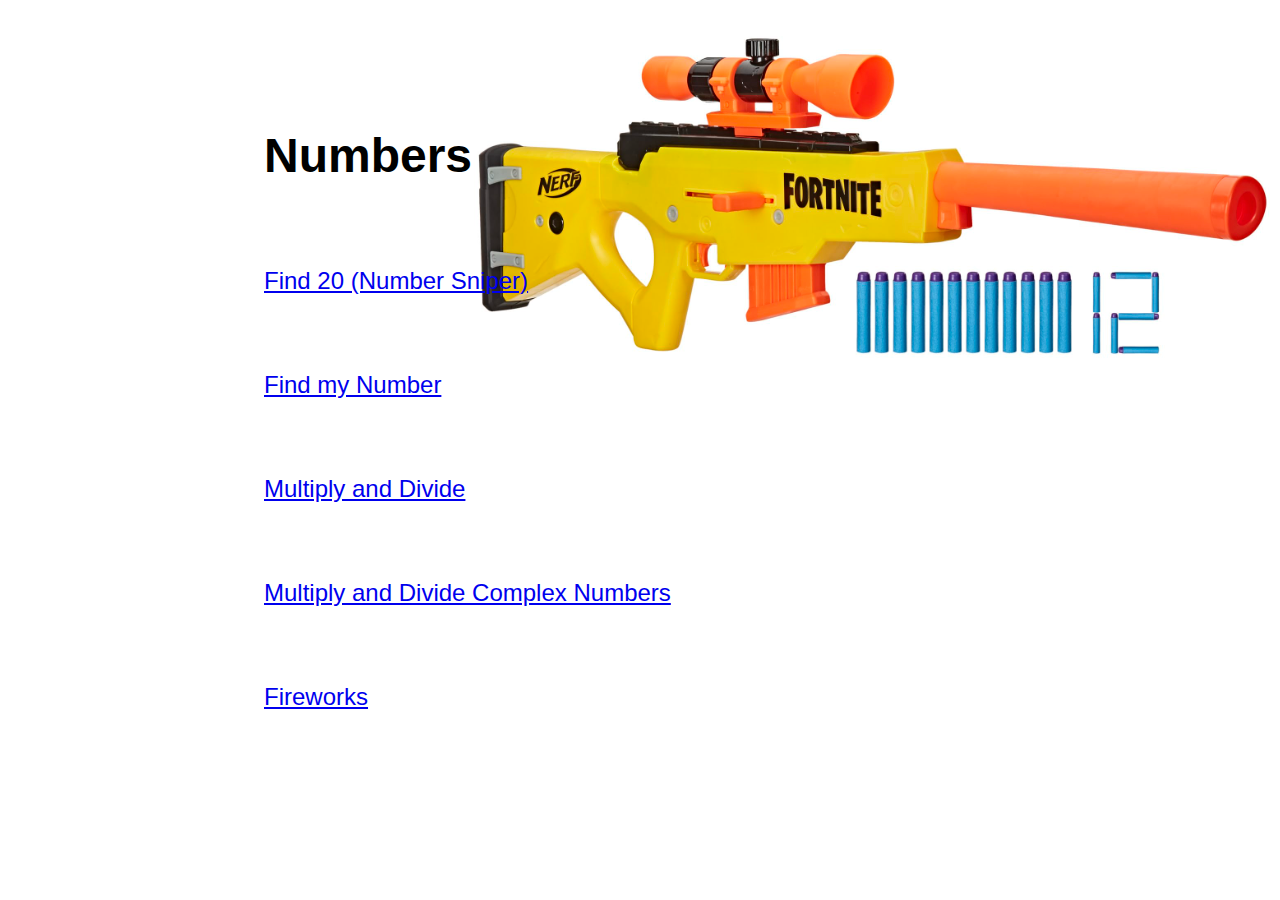
<file: docs/index.html>
<html><head>
        <title>Numbers</title>
        <meta http-equiv="Content-Type" content="text/html;charset=utf-8">
        <meta content="width=device-width, initial-scale=1" name="viewport" />
        <link rel="stylesheet" href="styles.css">
    </head>
    <body class="background-overlay">
        <div class="top">
            <h1>Numbers</h1>
            <p>&nbsp;</p>
            <div><a href="numbers20.html">Find 20 (Number Sniper)</a></div>  
            <p>&nbsp;</p>
            <div><a href="numbers.html">Find my Number</a></div>  
            <p>&nbsp;</p>
            <div><a href="numbers-mul.html">Multiply and Divide</a></div>  
            <p>&nbsp;</p>
            <div><a href="numbers-mul-c.html">Multiply and Divide Complex Numbers</a></div>  
            <p>&nbsp;</p>
            <div><a href="numberFireworks.html">Fireworks</a></div>  
        </div>
</body></html>
</file>
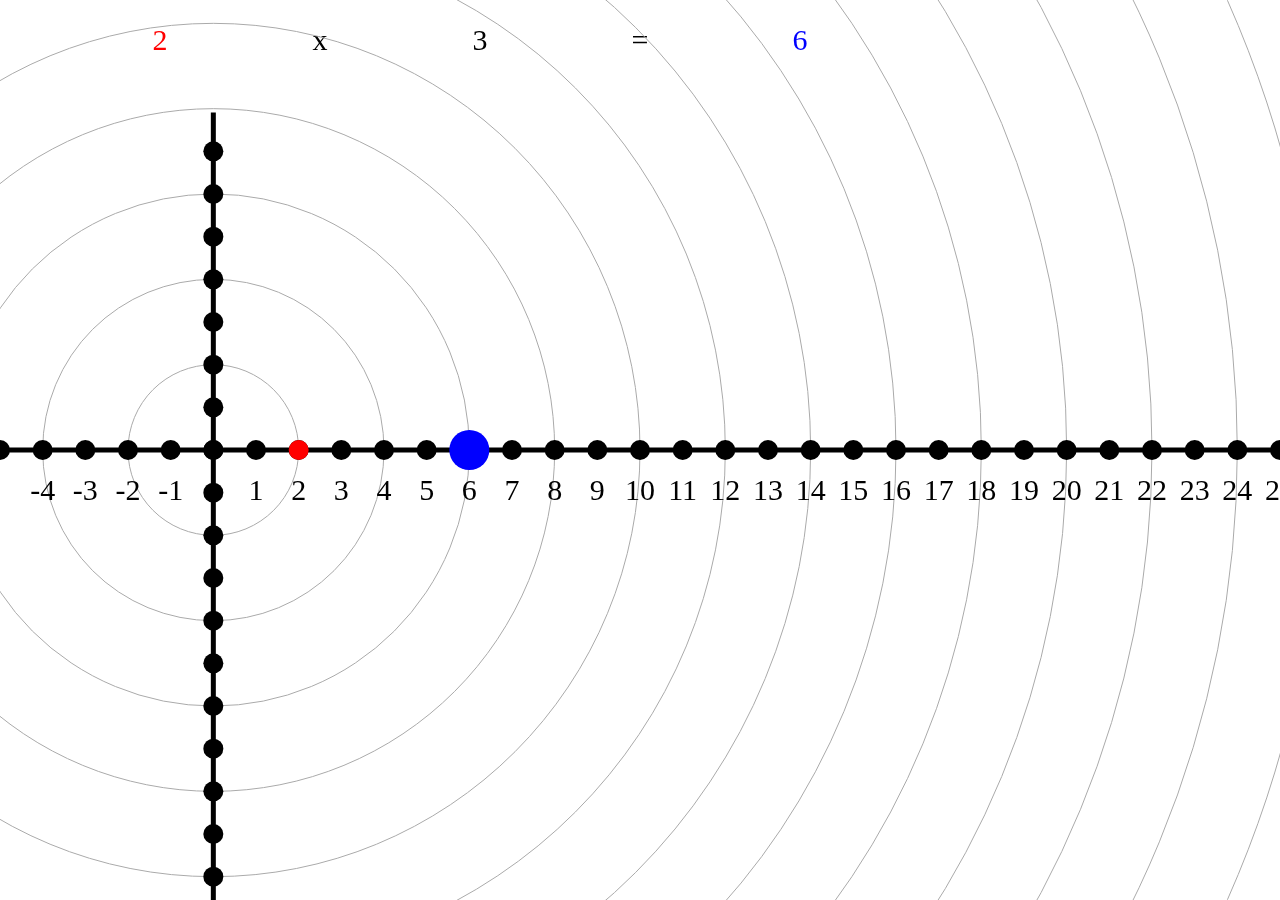
<file: docs/numbers-mul-c.html>
<!DOCTYPE html>
<!-- saved from url=(0041)https://h2database.com/numbers-mul-c.html -->
<html><head><meta http-equiv="Content-Type" content="text/html; charset=UTF-8">
  
  <meta name="viewport" content="width=device-width, initial-scale=1, maximum-scale=1, user-scalable=0">
  <title>Test</title>
    <style>
body {
/* margin: 0px; padding: 0px;
*/
  background: #fff;
  font: 20px Helvetica Neue, sans-serif;
}

.slidecontainer {
  width: 100%;
}

.slider {
  width: 50%;
}

html, body {
  width:  100%;
  height: 100%;
  margin: 0;
}

body {
  overscroll-behavior: contain;
}

     </style>
 </head>
<body>

<canvas id="c" style="position:absolute; left:0px; top:0px;" width="1440" height="744">
</canvas>

<script>

mid = 10;
range = 30;

function roundPowerOf10(v) {
    return Math.pow(10, Math.floor(Math.log10(v) - 0.7));
}

function numberWithTousandSeparator(x) {
    return x.toString().replace(/\B(?=(\d{3})+(?!\d))/g, "'");
}

valueA = 2;
valueAi = 0;
valueB = 3;
valueBi = 0;
valueC = 6;
valueCi = 0;
selected = 6;
complex = true;

roundi =0 ;

function roundit() {
  //console.log('roundit a=' + valueA + "+i" + valueAi + ' c=' + valueC + "+i" + valueCi + ' b=' + valueB + "+i" + valueBi);
  window.clearTimeout();
  if (selected == 1) {
    if (valueA == Math.round(valueA) && valueAi == Math.round(valueAi)) {
      return;
    }
    if (Math.abs(valueA - Math.round(valueA)) < 0.01 && Math.abs(valueAi - Math.round(valueAi)) < 0.01) {
      valueA = Math.round(valueA);
      valueAi = Math.round(valueAi);
    } else {
      valueA -= (valueA - Math.round(valueA)) / 10;
      valueAi -= (valueAi - Math.round(valueAi)) / 10;
    }
    if (complex) {
      valueC = (valueA * valueB - valueAi * valueBi);
      valueCi = (valueA * valueBi + valueAi * valueB);
    } else {
      valueC = valueA * valueB;
    }
    draw();
    window.setTimeout(roundit, 1000 / 60);
  } 
  if (selected == 3) {
    if (valueC == Math.round(valueC) && valueCi == Math.round(valueCi)) {
      return;
    }
    if (Math.abs(valueC - Math.round(valueC)) < 0.01 && Math.abs(valueCi - Math.round(valueCi)) < 0.01) {
      valueC = Math.round(valueC);
      valueCi = Math.round(valueCi);
    } else {
      valueC -= (valueC - Math.round(valueC)) / 10;
      valueCi -= (valueCi - Math.round(valueCi)) / 10;
    }
    if (complex) {
      div = valueAi * valueAi + valueA * valueA;
      valueB = (valueC * valueA + valueCi * valueAi) / div;
      valueBi = (valueCi * valueA - valueC * valueAi) / div;
    } else {
      valueB = valueC / valueA;
    }
    draw();
    window.setTimeout(roundit, 1000 / 60);
  }
}

function click(event) {
  if (start == null) {
    return;
  }
  var canvas = document.getElementById('c');
  var ctx = canvas.getContext('2d');
  ctx.canvas.width  = window.innerWidth;
  ctx.canvas.height = window.innerHeight;
  
  // disabled currently
  if (false && event.clientY > ctx.canvas.height * 3 / 4) {
    selected = 6;
    draw();
    return;
  }
  
  x1 = (valueA - mid) / range * ctx.canvas.width + ctx.canvas.width / 2;
  y1 = (-valueAi) / range * ctx.canvas.width + ctx.canvas.height / 2;
  x3 = (valueC - mid) / range * ctx.canvas.width + ctx.canvas.width / 2;
  y3 = (-valueCi) / range * ctx.canvas.width + ctx.canvas.height / 2;

  // console.log("width " + ctx.canvas.width + "/" + ctx.canvas.height + " " + event.clientX + "/" + event.clientY + " x " + x1 + "/" + y1);
  
  
  if (selected == 1 && 
    Math.abs(event.clientX - x1) < 30 &&
    Math.abs(event.clientY - y1) < 30) {
    selected = 1;
  } else if (selected == 3 &&    
    Math.abs(event.clientX - x3) < 30 &&
    Math.abs(event.clientY - y3) < 30) {
    selected = 3;
  } else {
    selected = 0;
  }

  if (selected == 0) {
    dist1 = (event.clientX - x1) * (event.clientX - x1) + (event.clientY - y1) * (event.clientY - y1);
    dist3 = (event.clientX - x3) * (event.clientX - x3) + (event.clientY - y3) * (event.clientY - y3);
    if (dist1 < dist3) {
      selected = 1;
    } else {
      selected = 3;
    }
  }
  
  left = mid - range / 2;
  right = mid + range / 2;
  
  // console.log("up " + up + " down " + down);
  
  if (selected == 1) {
    selected = 1;
    valueA = (left + (right - left) * (100. * event.clientX / ctx.canvas.width) / 100);
    valueAi = -(event.clientY - ctx.canvas.height / 2) * range / ctx.canvas.width;
    if (complex) {
      valueC = (valueA * valueB - valueAi * valueBi);
      valueCi = (valueA * valueBi + valueAi * valueB);
    } else {
      valueC = valueA * valueB;
    }
  } else {
    selected = 3;
    valueC = (left + (right - left) * (100. * event.clientX / ctx.canvas.width) / 100);
    valueCi = -(event.clientY - ctx.canvas.height / 2) * range / ctx.canvas.width;
    if (complex) {
      div = valueAi * valueAi + valueA * valueA;
      valueB = (valueC * valueA + valueCi * valueAi) / div;
      valueBi = (valueCi * valueA - valueC * valueAi) / div;
    } else {
      valueB = valueC / valueA;
    }
  }
  draw();
  
}

function formatValue(x, xi) {
  if (!complex) {
    return x;
  }
  if (xi == 0) {
    return x;
  }
  if (x == 0) {
    if (xi == 1) {
      return "i";
    }
    if (xi == -1) {
      return "-i";
    }
    return xi + "i";
  }
  if (xi > 0) {
    if (xi == 1) {
      xi = "";
    }
    return "(" + x + "+" + xi + "i)";
  }
  if (xi == -1) {
    xi = "-";
  }
  return "(" + x + "" + xi + "i)";
}

function draw() {
  var canvas = document.getElementById('c');
  var ctx = canvas.getContext('2d');
  ctx.canvas.width  = window.innerWidth;
  ctx.canvas.height = window.innerHeight;
  ctx.strokeStyle = 'black';
  ctx.lineWidth = '5';
  ctx.strokeRect(0, ctx.canvas.height / 2, ctx.canvas.width, 0);
  
  if (complex) {
    xx = (0 - mid) / range * ctx.canvas.width + ctx.canvas.width / 2;
    ctx.strokeRect(xx, ctx.canvas.height / 8, 0, ctx.canvas.height);
  }
  
  ctx.font = "30px Georgia";
  
  if (valueA == Math.round(valueA) && 
    valueAi == Math.round(valueAi) && 
    valueB == Math.round(valueB) && 
    valueBi == Math.round(valueBi) && 
    valueC == Math.round(valueC) &&
    valueCi == Math.round(valueCi)) {
	  s = formatValue(valueA, valueAi);
	  length = ctx.measureText(s).width;
	  ctx.fillStyle = "#ff0000";
	  ctx.fillText(s, ctx.canvas.width / 8 * 1 - length / 2, 50);

	  s = "x";
	  length = ctx.measureText(s).width;
	  ctx.fillStyle = "#000000";
	  ctx.fillText(s, ctx.canvas.width / 8 * 2 - length / 2, 50);

	  s = formatValue(valueB, valueBi);
	  length = ctx.measureText(s).width;
	  ctx.fillStyle = "#000000";
	  ctx.fillText(s, ctx.canvas.width / 8 * 3 - length / 2, 50);

	  s = "=";
	  length = ctx.measureText(s).width;
	  ctx.fillStyle = "#000000";
	  ctx.fillText(s, ctx.canvas.width / 8 * 4 - length / 2, 50);

	  s = formatValue(valueC, valueCi);
	  length = ctx.measureText(s).width;
	  ctx.fillStyle = "#0000ff";
	  ctx.fillText(s, ctx.canvas.width / 8 * 5 - length / 2, 50);
  }

  ctx.fillStyle = "#000000";
  
  r = roundPowerOf10(range);
  if (r < 1) {
    r = 1;
  }
  left = mid - range;
  right = mid + range;
  count = 0;
  last = 0;
  
  // console.log("x1 " + x1 + " x2 " + x2 + " x3 " + x3 + " y " + y);
  
  ctx.lineWidth = '1';
  x = 0;
  step = Math.sqrt(valueA * valueA + valueAi * valueAi);
  for(; x <= Math.max(Math.abs(left), Math.abs(right)); x += Math.max(0.1, step)) {
    ctx.strokeStyle = "#aaaaaa";
    ctx.beginPath();
    xx = (0 - mid) / range * ctx.canvas.width + ctx.canvas.width / 2;
    rr = (x) / range * ctx.canvas.width;
    ctx.arc(xx, ctx.canvas.height / 2, rr, 0, 2 * Math.PI, true);
    ctx.stroke();
  }
  
  ctx.lineWidth = '5';
  
  x = Math.floor(left / r) * r;
  for(; x <= right; x += r) {
    if (x < left) {
      continue;
    }
    count++;
    xx = (x - mid) / range * ctx.canvas.width + ctx.canvas.width / 2;
    
    ctx.fillStyle = "#000000";
    ctx.beginPath();
    ctx.arc(xx, ctx.canvas.height / 2, 10, 0, 2 * Math.PI, true);
    ctx.fill();
    
    s = numberWithTousandSeparator(x);
    length = ctx.measureText(s).width;
    xx -= length / 2;
    if (s == '0' && complex) {
      xx -= 25;
    }    
    if (xx > 0 && xx < ctx.canvas.width && xx > last + 10) {
      ctx.fillText(s, xx, ctx.canvas.height / 2 + 50);
      last = xx + length;
    }
  }
  
  if (complex) {
      xx = (0 - mid) / range * ctx.canvas.width + ctx.canvas.width / 2;
      for(x = -40 * r; x <= 40 * r; x += r) {
        yy = (x - 0) / range * ctx.canvas.width + ctx.canvas.height / 2;
        ctx.fillStyle = "#000000";
        if (yy > ctx.canvas.height / 8) {
          ctx.beginPath();
          ctx.arc(xx, yy, 10, 0, 2 * Math.PI, true);
          ctx.fill();
        }
      }
  }
  
  x = valueC;
  y = -valueCi;
  xx = (x - mid) / range * ctx.canvas.width + ctx.canvas.width / 2;
  yy = (y - 0) / range * ctx.canvas.width + ctx.canvas.height / 2;
  ctx.fillStyle = "#0000ff";
  ctx.beginPath();
  ctx.arc(xx, yy, 20, 0, 2 * Math.PI, true);
  ctx.fill();

  x = valueA;
  y = -valueAi;
  xx = (x - mid) / range * ctx.canvas.width + ctx.canvas.width / 2;
  yy = (y - 0) / range * ctx.canvas.width + ctx.canvas.height / 2;
  ctx.fillStyle = "#ff0000";
  ctx.beginPath();
  ctx.arc(xx, yy, 10, 0, 2 * Math.PI, true);
  ctx.fill();
  
  // console.log("count2 " + count + " mid " + mid + " " + left + "-" + right + " r " + r + " x " + x);
  
}
draw();

start = null;

function enableEvents() {
  document.addEventListener('touchstart', function (event) {
    window.clearTimeout();
    start = event.changedTouches[0];
    click(start);
  });
  document.addEventListener('mousedown', function (event) { 
    window.clearTimeout();
    start = event;
    click(start);
  });
  document.addEventListener('touchend', function (event) {
    window.clearTimeout();
    window.setTimeout(roundit, 1000);
    start = null;
  });
  document.addEventListener('mouseup', function (event) {
    window.clearTimeout();
    window.setTimeout(roundit, 1000);
    start = null;
  });
  document.addEventListener('touchmove', function (event) {
    window.clearTimeout();
    if (selected < 6) {
      if (start != null) {
        click(event.changedTouches[0]);
      }
    } else {
      move(event.changedTouches[0]);
    }
  });
  document.addEventListener('mousemove', function (event) {
    window.clearTimeout();
    if (selected < 6) {
      if (start != null) {
        click(event);
      }
    } else {
      move(event);
    }
  });
}
enableEvents();

function move(event) {
  if (start == null) {
    return;
  }
  xplus = event.clientX - start.clientX;
  yplus = event.clientY - start.clientY;
  if (Math.abs(yplus) < 10 && Math.abs(yplus) < Math.abs(xplus * 10)) {
    yplus = 0;
  }
  if (Math.abs(xplus) < 10 && Math.abs(xplus) < Math.abs(yplus * 10)) {
    xplus = 0;
  }
  mid -= range * xplus / window.innerWidth;
  range *= 1 + (yplus / (window.innerHeight / 2)); 
  if (range < 1) {
    range = 1;
  }
  if (range > 50) {
    range = 50;
  }
  if (mid < -100) {
    mid = -100;
  }
  if (mid > 100) {
    mid = 100;
  }
  if (xplus == 0 && yplus == 0) {
    return;
  }
  start = event;
  draw();
}

</script>

 



</body></html>
</file>
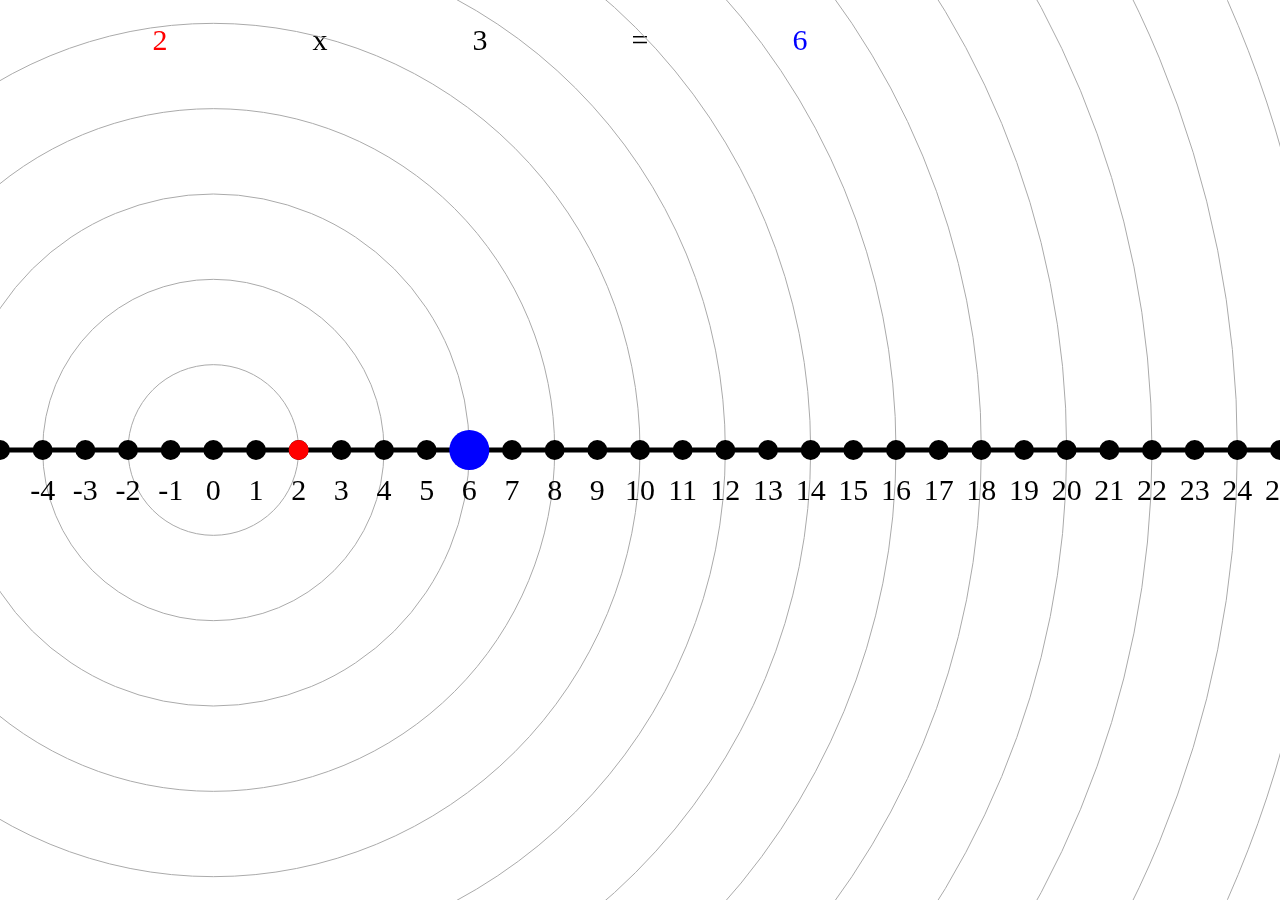
<file: docs/numbers-mul.html>
<!DOCTYPE html>
<!-- saved from url=(0039)https://h2database.com/numbers-mul.html -->
<html><head><meta http-equiv="Content-Type" content="text/html; charset=UTF-8">
  
  <meta name="viewport" content="width=device-width, initial-scale=1, maximum-scale=1, user-scalable=0">
  <title>Test</title>
    <style>
body {
/* margin: 0px; padding: 0px;
*/
  background: #fff;
  font: 20px Helvetica Neue, sans-serif;
}

.slidecontainer {
  width: 100%;
}

.slider {
  width: 50%;
}

html, body {
  width:  100%;
  height: 100%;
  margin: 0;
}

body {
  overscroll-behavior: contain;
}

     </style>
 </head>
<body>

<canvas id="c" style="position:absolute; left:0px; top:0px;" width="1440" height="744">
</canvas>

<script>

mid = 10;
range = 30;

function roundPowerOf10(v) {
    return Math.pow(10, Math.floor(Math.log10(v) - 0.7));
}

function numberWithTousandSeparator(x) {
    return x.toString().replace(/\B(?=(\d{3})+(?!\d))/g, "'");
}

valueA = 2;
valueB = 3;
valueC = 6;
selected = 6;

roundi =0 ;

function roundit() {
  console.log('roundit ' + roundi++);
  window.clearTimeout();
  if (selected == 1) {
    if (valueA == Math.round(valueA)) {
      return;
    }
    if (Math.abs(valueA - Math.round(valueA)) < 0.01) {
      valueA = Math.round(valueA);
    } else {
      valueA -= (valueA - Math.round(valueA)) / 10;
    }
    valueC = valueA * valueB;
    draw();
    window.setTimeout(roundit, 1000 / 60);
  } 
  if (selected == 3) {
    if (valueC == Math.round(valueC)) {
      return;
    }
    if (Math.abs(valueC - Math.round(valueC)) < 0.01) {
      valueC = Math.round(valueC);
    } else {
      valueC -= (valueC - Math.round(valueC)) / 10;
    }
    valueB = valueC / valueA;
    draw();
    window.setTimeout(roundit, 1000 / 60);
  }
}

function click(event) {
  if (start == null) {
    return;
  }
  var canvas = document.getElementById('c');
  var ctx = canvas.getContext('2d');
  
  // disabled currently
  if (false && event.clientY > canvas.height * 2 / 3) {
    selected = 6;
    draw();
    return;
  }
  
  x1 = (valueA - mid) / range * ctx.canvas.width + canvas.width / 2;
  x3 = (valueC - mid) / range * ctx.canvas.width + canvas.width / 2;
  
  if (selected == 1 && Math.abs(event.clientX - x1) < 30) {
    selected = 1;
  } else if (selected == 3 && Math.abs(event.clientX - x3) < 30) {
    selected = 3;
  } else {
    selected = 0;
  }

  if (selected == 0) {
    if (Math.abs(event.clientX - x1) < Math.abs(event.clientX - x3)) {
      selected = 1;
    } else {
      selected = 3;
    }
  }
  
  if (selected == 1) {
    selected = 1;
    left = mid - range / 2;
    right = mid + range / 2;
    valueA = (left + (right - left) * (100. * event.clientX / ctx.canvas.width) / 100);
    valueC = valueA * valueB;
  } else {
    selected = 3;
    left = mid - range / 2;
    right = mid + range / 2;
    valueC = (left + (right - left) * (100. * event.clientX / ctx.canvas.width) / 100);
    valueB = valueC / valueA;
  }
  draw();
  
  
  /*
  if (event.clientY < 100) {
    if (event.clientX < ctx.canvas.width / 8 * 2) {
      selected = 1;
      draw();
      return;
    }
    if (event.clientX < ctx.canvas.width / 8 * 4) {
      selected = 3;
      draw();
      return;
    }
    if (event.clientX > ctx.canvas.width / 8 * 6) {
      selected = 6;
      draw();
      return;
    }
  } else if (selected == 6) {
    return;
  } else if (selected == 1) {
    left = mid - range / 2;
    right = mid + range / 2;
    valueA = (left + (right - left) * (100. * event.clientX / ctx.canvas.width) / 100);
    valueC = valueA * valueB;
    draw();
  } else if (selected == 3) {
    left = mid - range / 2;
    right = mid + range / 2;
    valueB = Math.round(left + (right - left) * (100. * event.clientX / ctx.canvas.width) / 100);
    valueC = valueA * valueB;
    selected = 1;
    draw();
  }
  */
}

function draw() {
  var canvas = document.getElementById('c');
  var ctx = canvas.getContext('2d');
  ctx.canvas.width  = window.innerWidth;
  ctx.canvas.height = window.innerHeight;
  ctx.strokeStyle = 'black';
  ctx.lineWidth = '5';
  ctx.strokeRect(0, ctx.canvas.height / 2, ctx.canvas.width, 0);
  
  ctx.font = "30px Georgia";
  
  if (valueA == Math.round(valueA) && 
    valueB == Math.round(valueB) && 
    valueC == Math.round(valueC)) {
	  s = numberWithTousandSeparator(Math.round(valueA));
	  length = ctx.measureText(s).width;
	  ctx.fillStyle = "#ff0000";
	  ctx.fillText(s, ctx.canvas.width / 8 * 1 - length / 2, 50);

	  s = "x";
	  length = ctx.measureText(s).width;
	  ctx.fillStyle = "#000000";
	  ctx.fillText(s, ctx.canvas.width / 8 * 2 - length / 2, 50);

	  s = numberWithTousandSeparator(Math.round(valueB));
	  length = ctx.measureText(s).width;
	  ctx.fillStyle = "#000000";
	  ctx.fillText(s, ctx.canvas.width / 8 * 3 - length / 2, 50);

	  s = "=";
	  length = ctx.measureText(s).width;
	  ctx.fillStyle = "#000000";
	  ctx.fillText(s, ctx.canvas.width / 8 * 4 - length / 2, 50);

	  s = numberWithTousandSeparator(Math.round(valueC));
	  length = ctx.measureText(s).width;
	  ctx.fillStyle = "#0000ff";
	  ctx.fillText(s, ctx.canvas.width / 8 * 5 - length / 2, 50);
  }

  ctx.fillStyle = "#000000";
  
  r = roundPowerOf10(range);
  if (r < 1) {
    r = 1;
  }
  left = mid - range;
  right = mid + range;
  count = 0;
  last = 0;
  
  /*
  x1 = 0;
  x2 = valueC / 2;
  x3 = valueC;
  x1 = (x1 - mid) / range * ctx.canvas.width + canvas.width / 2;
  x2 = (x2 - mid) / range * ctx.canvas.width + canvas.width / 2;
  x3 = (x3 - mid) / range * ctx.canvas.width + canvas.width / 2;
  y = ctx.canvas.height / 2;
  ctx.strokeStyle = 'black';
  ctx.lineWidth = '5';
  ctx.beginPath();
  ctx.moveTo(x1, y);
  ctx.lineTo(x2, y - (x2 - x1));
  ctx.moveTo(x2, y - (x2 - x1));
  ctx.lineTo(x3, y);
  ctx.stroke();
  */
  // console.log("x1 " + x1 + " x2 " + x2 + " x3 " + x3 + " y " + y);
  
  ctx.lineWidth = '1';
  x = 0;
  for(; x <= Math.max(Math.abs(left), Math.abs(right)); x += Math.max(0.1, Math.abs(valueA))) {
    ctx.strokeStyle = "#aaaaaa";
    ctx.beginPath();
    xx = (0 - mid) / range * ctx.canvas.width + canvas.width / 2;
    rr = (x) / range * ctx.canvas.width;
    ctx.arc(xx, ctx.canvas.height / 2, rr, 0, 2 * Math.PI, true);
    ctx.stroke();
  }

  ctx.lineWidth = '5';
  
  x = Math.floor(left / r) * r;
  for(; x <= right; x += r) {
    if (x < left) {
      continue;
    }
    count++;
    xx = (x - mid) / range * ctx.canvas.width + canvas.width / 2;
    
    ctx.fillStyle = "#000000";
    ctx.beginPath();
    ctx.arc(xx, ctx.canvas.height / 2, 10, 0, 2 * Math.PI, true);
    ctx.fill();
    
    s = numberWithTousandSeparator(x);
    length = ctx.measureText(s).width;
    xx -= length / 2;
    if (xx > 0 && xx < ctx.canvas.width && xx > last + 10) {
      ctx.fillText(s, xx, ctx.canvas.height / 2 + 50);
      last = xx + length;
    }
  }
  
  x = valueC;
  xx = (x - mid) / range * ctx.canvas.width + canvas.width / 2;
  ctx.fillStyle = "#0000ff";
  ctx.beginPath();
  ctx.arc(xx, ctx.canvas.height / 2, 20, 0, 2 * Math.PI, true);
  ctx.fill();

  x = valueA;
  xx = (x - mid) / range * ctx.canvas.width + canvas.width / 2;
  ctx.fillStyle = "#ff0000";
  ctx.beginPath();
  ctx.arc(xx, ctx.canvas.height / 2, 10, 0, 2 * Math.PI, true);
  ctx.fill();
  
  // console.log("count2 " + count + " mid " + mid + " " + left + "-" + right + " r " + r + " x " + x);
  
}
draw();

start = null;

function enableEvents() {
  document.addEventListener('touchstart', function (event) {
    window.clearTimeout();
    start = event.changedTouches[0];
    click(start);
  });
  document.addEventListener('mousedown', function (event) { 
    window.clearTimeout();
    start = event;
    click(start);
  });
  document.addEventListener('touchend', function (event) {
    window.clearTimeout();
    window.setTimeout(roundit, 1000);
    start = null;
  });
  document.addEventListener('mouseup', function (event) {
    window.clearTimeout();
    window.setTimeout(roundit, 1000);
    start = null;
  });
  document.addEventListener('touchmove', function (event) {
    window.clearTimeout();
    if (selected < 6) {
      if (start != null) {
        click(event.changedTouches[0]);
      }
    } else {
      move(event.changedTouches[0]);
    }
  });
  document.addEventListener('mousemove', function (event) {
    window.clearTimeout();
    if (selected < 6) {
      if (start != null) {
        click(event);
      }
    } else {
      move(event);
    }
  });
}
enableEvents();

function move(event) {
  if (start == null) {
    return;
  }
  xplus = event.clientX - start.clientX;
  yplus = event.clientY - start.clientY;
  if (Math.abs(yplus) < 10 && Math.abs(yplus) < Math.abs(xplus * 10)) {
    yplus = 0;
  }
  if (Math.abs(xplus) < 10 && Math.abs(xplus) < Math.abs(yplus * 10)) {
    xplus = 0;
  }
  mid -= range * xplus / window.innerWidth;
  range *= 1 + (yplus / (window.innerHeight / 2)); 
  if (range < 1) {
    range = 1;
  }
  if (range > 50) {
    range = 50;
  }
  if (mid < -100) {
    mid = -100;
  }
  if (mid > 100) {
    mid = 100;
  }
  if (xplus == 0 && yplus == 0) {
    return;
  }
  start = event;
  draw();
}

</script>

 



</body></html>
</file>
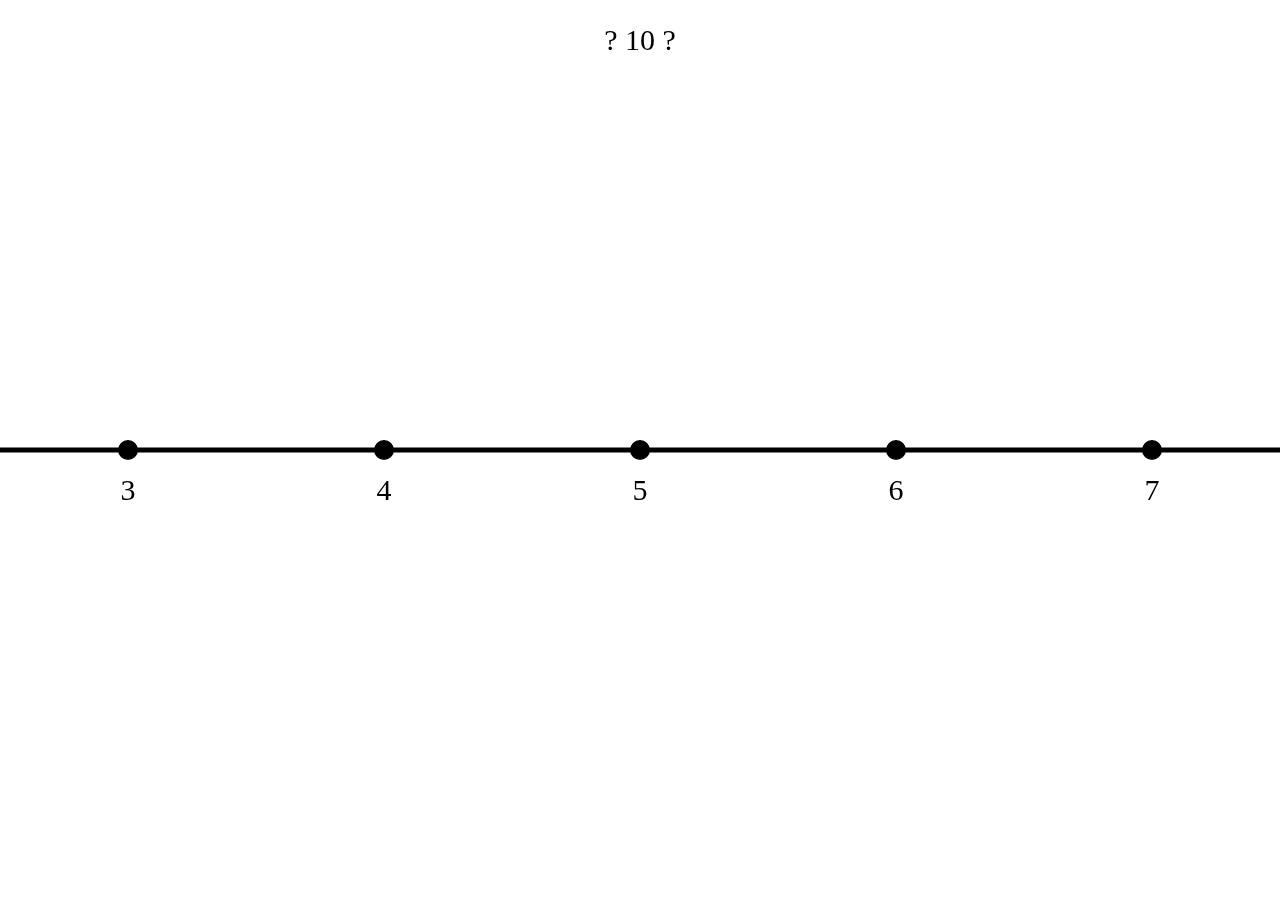
<file: docs/numbers.html>
<!DOCTYPE html>
<html><head><meta http-equiv="Content-Type" content="text/html; charset=UTF-8">
  
  <meta name="viewport" content="width=device-width, initial-scale=1, maximum-scale=1, user-scalable=0">
  <title>Test</title>
    <style>
body {
/* margin: 0px; padding: 0px;
*/
  background: #fff;
  font: 20px Helvetica Neue, sans-serif;
}

.slidecontainer {
  width: 100%;
}

.slider {
  width: 50%;
}

html, body {
  width:  100%;
  height: 100%;
  margin: 0;
}

body {
  overscroll-behavior: contain;
}

     </style>
  <!-- <link rel="stylesheet" href="style.css" type="text/css"> -->
 </head>
<body>

<canvas id="c" style="position:absolute; left:0px; top:0px;" width="1440" height="744">
</canvas>

<iframe id='fireworks' style="border:0; border:none;" src="about:blank" width="0%" height="0%"></iframe>  

<script>

findMax = 10;
findCount = 0;
find = "10";

fireworksEnabled = false;

mid = 5;
range = 5;

function roundPowerOf10(v) {
    return Math.pow(10, Math.floor(Math.log10(v) + 0.1));
}

function numberWithTousandSeparator(x) {
    return x.toString().replace(/\B(?=(\d{3})+(?!\d))/g, "'");
}

function findNext() {
  start = null;
  while (true) {
    x = numberWithTousandSeparator(Math.floor(Math.random() * findMax));
    findMax *= 1.5;
    if (findMax > 3000) {
      findMax = 3000;
    }
    if (x != find) {
      find = x;
      break;
    }
  }
  console.log(find);
  mid = 5;
  range = 5;
  draw();
}

function draw() {
  var canvas = document.getElementById('c');
  var ctx = canvas.getContext('2d');
  ctx.canvas.width  = window.innerWidth;
  ctx.canvas.height = window.innerHeight;
  if (fireworksEnabled) return;
  ctx.strokeStyle = 'black';
  ctx.lineWidth = '5';
  ctx.strokeRect(0, ctx.canvas.height / 2, ctx.canvas.width, 0);
  
  ctx.font = "30px Georgia";
  
  if (find != "") {
    s = "? " + numberWithTousandSeparator(find) + " ?";
    length = ctx.measureText(s).width;
    ctx.fillText(s, ctx.canvas.width / 2 - length / 2, 50);
  }
  
  r = roundPowerOf10(range);
  if (r < 1) {
    r = 1;
  }
  left = mid - range;
  right = mid + range;
  count = 0;
  last = 0;
  x = Math.floor(left / r) * r;
  // x = 0;
  printed = "";
  for(; x <= right; x += r) {
    if (x < left) {
      continue;
    }
    count++;
    xx = (x - mid) / range * ctx.canvas.width + canvas.width / 2;
    // console.log("x " + x + " " + xx);
    ctx.beginPath();
    // ctx.arc(ctx.canvas.width / 2, ctx.canvas.height / 2, 10, 0, 2 * Math.PI, true);
    ctx.arc(xx, ctx.canvas.height / 2, 10, 0, 2 * Math.PI, true);
    ctx.fill();
    s = numberWithTousandSeparator(x);
    length = ctx.measureText(s).width;
    xx -= length / 2;
    if (xx > 0 && xx < ctx.canvas.width && xx > last + 10) {
      printed += " " + s;
      ctx.fillText(s, xx, ctx.canvas.height / 2 + 50);
      last = xx + length;
    }
  }
  

  // console.log("printed >" + printed + "<");
  if (printed == " " + find) {
    findNext();
    findCount++;
    if (findCount % 5 == 0) {
      fireworksEnabled = true;
      draw();      
      f = document.getElementById('fireworks');
      f.src="numberFireworks.html";
      f.width="100%";
      f.height="100%";
      window.setTimeout(function () {
        f = document.getElementById('fireworks');
        f.src="about:blank";
        f.width="0%";
        f.height="0%";
        fireworksEnabled = false;
        draw();
      }, 10000)
    }
  }
  
  // console.log("count " + count + " mid " + mid + " " + left + "-" + right + " r " + r + " x " + x);
  if (count >= 10 || r <= 1) {
    return;
  } 
  r /= 10;
  x = Math.floor(left / r) * r;
  for(; x <= right; x += r) {
    if (x < left) {
      continue;
    }
    xx = (x - mid) / range * ctx.canvas.width + canvas.width / 2;
    // console.log("x " + x + " " + xx);
    ctx.beginPath();
    // ctx.arc(ctx.canvas.width / 2, ctx.canvas.height / 2, 10, 0, 2 * Math.PI, true);
    ctx.arc(xx, ctx.canvas.height / 2, 4, 0, 2 * Math.PI, true);
    ctx.stroke();
  }
  
  // console.log("count2 " + count + " mid " + mid + " " + left + "-" + right + " r " + r + " x " + x);
  
}
draw();

start = null;

function enableEvents() {
  document.addEventListener('touchstart', function (event) {
    if (fireworksEnabled) return;
    start = event.changedTouches[0];
  });
  document.addEventListener('touchend', function (event) {
    if (fireworksEnabled) return;
    start = null;
  });
  document.addEventListener('mouseup', function (event) {
    if (fireworksEnabled) return;
    start = null;
  });
  document.addEventListener('mousedown', function (event) { 
    if (fireworksEnabled) return;
    start = event;
  });
  document.addEventListener('mousemove', function (event) {
    if (fireworksEnabled) return;
    move(event);
  });
  document.addEventListener('touchmove', function (event) {
    if (fireworksEnabled) return;
    move(event.changedTouches[0]);
  });
}
enableEvents();
function move(event) {
  if (start == null) {
    return;
  }
  xplus = event.clientX - start.clientX;
  yplus = event.clientY - start.clientY;
  if (Math.abs(yplus) < 10 && Math.abs(yplus) < Math.abs(xplus * 10)) {
    yplus = 0;
  }
  if (Math.abs(xplus) < 10 && Math.abs(xplus) < Math.abs(yplus * 10)) {
    xplus = 0;
  }
  mid -= range * xplus / window.innerWidth;
  range *= 1 + (yplus / (window.innerHeight / 2)); 
  if (range < 1) {
    range = 1;
  }
  if (range > 6000) {
    range = 6000;
  }
  if (mid < -1000) {
    mid = -1000;
  }
  if (mid > 3000) {
    mid = 3000;
  }
  if (xplus == 0 && yplus == 0) {
    return;
  }
  start = event;
  draw();
}

/*
function fullscreen(){
  document.getElementById('c').removeEventListener("click", fullscreen);
  var el = document.getElementById('c');
  if(el.webkitRequestFullScreen) {
    console.log("fx");
    el.webkitRequestFullScreen();
    console.log("fx");
  } else {
    el.mozRequestFullScreen();
  }            
  draw();
}
document.getElementById('all').addEventListener("click", fullscreen);
*/

</script>

 



</body></html>
</file>
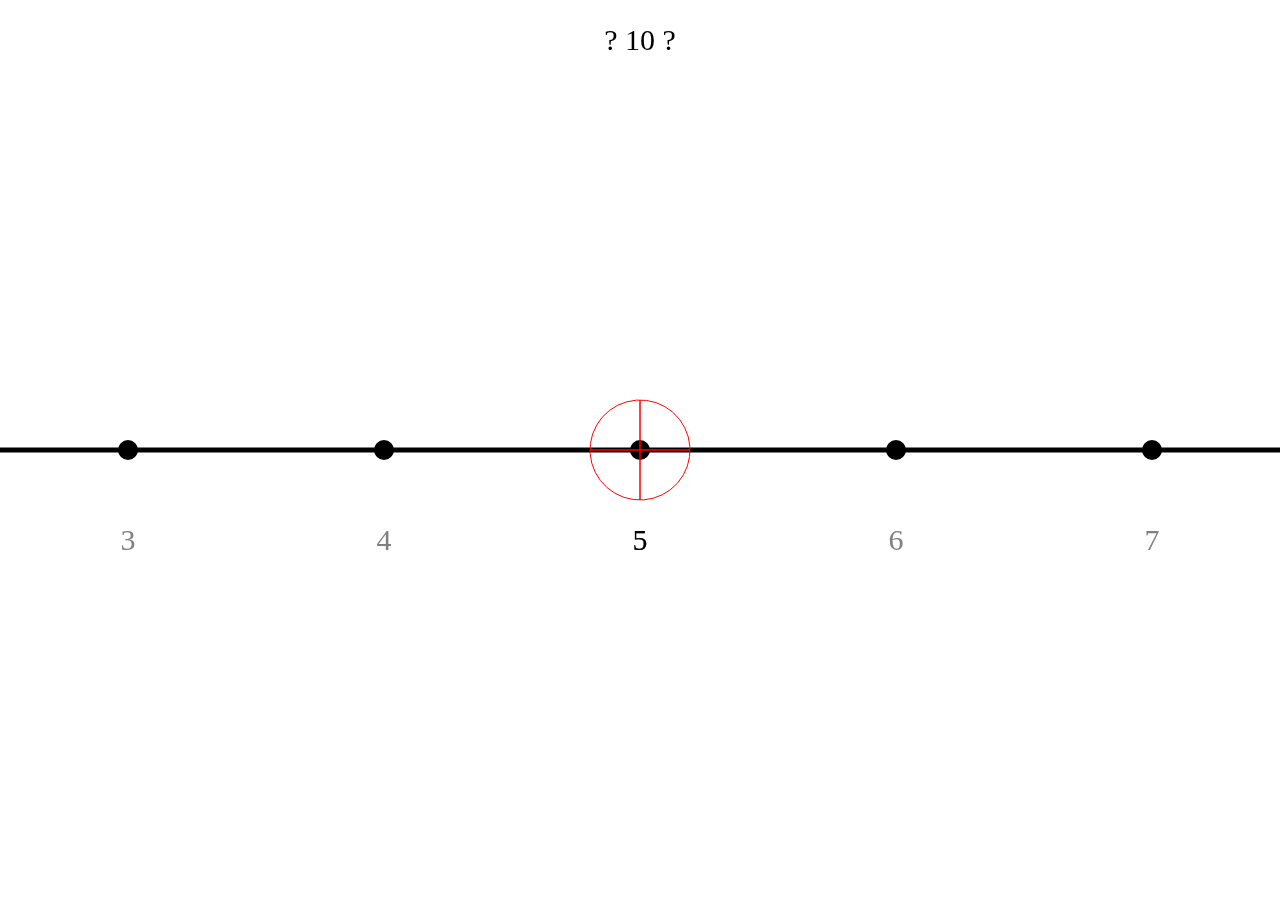
<file: docs/numbers20.html>
<!DOCTYPE html>
<html><head><meta http-equiv="Content-Type" content="text/html; charset=UTF-8">
  
  <meta name="viewport" content="width=device-width, initial-scale=1, maximum-scale=1, user-scalable=0">
  <title>Test</title>
    <style>
body {
/* margin: 0px; padding: 0px;
*/
  background: #fff;
  font: 20px Helvetica Neue, sans-serif;
}

.slidecontainer {
  width: 100%;
}

.slider {
  width: 50%;
}

html, body {
  width:  100%;
  height: 100%;
  margin: 0;
}

body {
  overscroll-behavior: contain;
}

     </style>
  <!-- <link rel="stylesheet" href="style.css" type="text/css"> -->
 </head>
<body>

<canvas id="c" style="position:absolute; left:0px; top:0px;" width="1440" height="744">
</canvas>

<iframe id='fireworks' style="border:0; border:none;" src="about:blank" width="0%" height="0%"></iframe>  

<script>

findMax = 10;
findCount = 0;
find = "10";
correct = false;

fireworksEnabled = false;

mid = 5;
range = 5;

function roundPowerOf10(v) {
    return Math.pow(10, Math.floor(Math.log10(v) + 0.1));
}

function numberWithTousandSeparator(x) {
    return x.toString().replace(/\B(?=(\d{3})+(?!\d))/g, "'");
}

function findNext() {
  start = null;
  while (true) {
    x = numberWithTousandSeparator(Math.floor(Math.random() * findMax));
    findMax *= 1.5;
    if (findMax > 20) {
      findMax = 20;
    }
    if (x != find) {
      find = x;
      break;
    }
  }
  console.log(find);
  mid = 5;
  range = 5;
  draw();
}

function draw() {
  var canvas = document.getElementById('c');
  var ctx = canvas.getContext('2d');
  ctx.canvas.width  = window.innerWidth;
  ctx.canvas.height = window.innerHeight;
  if (fireworksEnabled) return;
  ctx.strokeStyle = 'black';
  ctx.lineWidth = '5';
  ctx.strokeRect(0, ctx.canvas.height / 2, ctx.canvas.width, 0);

  ctx.font = "30px Georgia";
  
  if (find != "") {
    s = "? " + numberWithTousandSeparator(find) + " ?";
    length = ctx.measureText(s).width;
    ctx.fillText(s, ctx.canvas.width / 2 - length / 2, 50);
  }
  
  r = roundPowerOf10(range);
  if (r < 1) {
    r = 1;
  }
  left = mid - range;
  right = mid + range;
  count = 0;
  last = 0;
  x = Math.floor(left / r) * r;
  // x = 0;
  printed = "";
  for(; x <= right; x += r) {
    if (x < left) {
      continue;
    }
    count++;
    xx = (x - mid) / range * ctx.canvas.width + canvas.width / 2;
    // console.log("x " + x + " " + xx);
    ctx.beginPath();
    // ctx.arc(ctx.canvas.width / 2, ctx.canvas.height / 2, 10, 0, 2 * Math.PI, true);
    ctx.arc(xx, ctx.canvas.height / 2, 10, 0, 2 * Math.PI, true);
    ctx.fill();
    s = numberWithTousandSeparator(x);
    length = ctx.measureText(s).width;
    xx -= length / 2;
    
    ctx.fillStyle = 'gray';
    if (xx > 0 && xx < ctx.canvas.width && xx > last + 10) {
      ctx.fillText(s, xx, ctx.canvas.height / 2 + 100);
      last = xx + length;
    }
    
    ctx.fillStyle = 'black';    
    if (xx > ctx.canvas.width / 2 - 20 && xx < ctx.canvas.width / 2 + 5) {
      printed += " " + s;
      ctx.fillText(s, xx, ctx.canvas.height / 2 + 100);
      last = xx + length;
    }
  }
  

  // console.log("printed >" + printed + "<");
  if (printed == " " + find) {
    correct = true;
  } else {
    correct = false;
  }

  ctx.lineWidth = '1';
  ctx.strokeStyle = 'red';
  ctx.strokeRect(ctx.canvas.width / 2, ctx.canvas.height / 2 - 50, 0, 100);
  ctx.strokeRect(ctx.canvas.width / 2 - 50, ctx.canvas.height / 2, 100, 0);
  ctx.beginPath();
  ctx.arc(ctx.canvas.width / 2, ctx.canvas.height / 2, 50, 50, 2 * Math.PI, true);
  ctx.stroke();
  ctx.strokeStyle = 'black';
  ctx.lineWidth = '5';
  
  
  // console.log("count " + count + " mid " + mid + " " + left + "-" + right + " r " + r + " x " + x);
  if (count >= 10 || r <= 1) {
    return;
  } 
  r /= 10;
  x = Math.floor(left / r) * r;
  for(; x <= right; x += r) {
    if (x < left) {
      continue;
    }
    xx = (x - mid) / range * ctx.canvas.width + canvas.width / 2;
    // console.log("x " + x + " " + xx);
    ctx.beginPath();
    // ctx.arc(ctx.canvas.width / 2, ctx.canvas.height / 2, 10, 0, 2 * Math.PI, true);
    ctx.arc(xx, ctx.canvas.height / 2, 4, 0, 2 * Math.PI, true);
    ctx.stroke();
  }
  
  // console.log("count2 " + count + " mid " + mid + " " + left + "-" + right + " r " + r + " x " + x);
  
  
  
}
draw();

start = null;

function enableEvents() {
  document.addEventListener('touchstart', function (event) {
    if (fireworksEnabled) return;
    start = event.changedTouches[0];
  });
  document.addEventListener('touchend', function (event) {
    shoot();
    if (fireworksEnabled) return;
    start = null;
  });
  document.addEventListener('mouseup', function (event) {
    shoot();
    if (fireworksEnabled) return;
    start = null;
  });
  document.addEventListener('mousedown', function (event) { 
    if (fireworksEnabled) return;
    start = event;
  });
  document.addEventListener('mousemove', function (event) {
    if (fireworksEnabled) return;
    move(event);
  });
  document.addEventListener('touchmove', function (event) {
    if (fireworksEnabled) return;
    move(event.changedTouches[0]);
  });
}
enableEvents();
function shoot(event) {
  if (fireworksEnabled) return;
  if (start == null) {
    return;
  }
  var canvas = document.getElementById('c');
  var ctx = canvas.getContext('2d');
  ctx.canvas.width  = window.innerWidth;
  ctx.canvas.height = window.innerHeight;
  ctx.lineWidth = '5';
  
  if (correct) {
    ctx.fillStyle = 'blue';
    ctx.beginPath();
    ctx.arc(ctx.canvas.width / 2, ctx.canvas.height / 2, 50, 50, 2 * Math.PI, true);
    ctx.fill();  
  } else {
    ctx.fillStyle = 'lightgray';
    ctx.beginPath();
    ctx.arc(ctx.canvas.width / 2, ctx.canvas.height / 2, 50, 50, 2 * Math.PI, true);
    ctx.fill();  
  }

  setTimeout(() => {
    draw();
    if (correct) {
      findNext();
    findCount++;
    if (findCount % 5 == 0) {
      fireworksEnabled = true;
      draw();      
      f = document.getElementById('fireworks');
      f.src="numberFireworks.html";
      f.width="100%";
      f.height="100%";
      window.setTimeout(function () {
        f = document.getElementById('fireworks');
        f.src="about:blank";
        f.width="0%";
        f.height="0%";
        fireworksEnabled = false;
        draw();
      }, 10000)
    }
  }
  }, correct ? 200 : 10);
  

}
function move(event) {
  if (start == null) {
    return;
  }
  xplus = event.clientX - start.clientX;
  yplus = 0; // event.clientY - start.clientY;
  if (Math.abs(yplus) < 10 && Math.abs(yplus) < Math.abs(xplus * 10)) {
    yplus = 0;
  }
  if (Math.abs(xplus) < 10 && Math.abs(xplus) < Math.abs(yplus * 10)) {
    xplus = 0;
  }
  mid -= range * xplus / window.innerWidth;
  range *= 1 + (yplus / (window.innerHeight / 2)); 
  if (range < 1) {
    range = 1;
  }
  if (range > 30) {
    range = 30;
  }
  if (mid < 0) {
    mid = 0;
  }
  if (mid > 20) {
    mid = 20;
  }
  if (xplus == 0 && yplus == 0) {
    return;
  }
  start = event;
  draw();
}

/*
function fullscreen(){
  document.getElementById('c').removeEventListener("click", fullscreen);
  var el = document.getElementById('c');
  if(el.webkitRequestFullScreen) {
    console.log("fx");
    el.webkitRequestFullScreen();
    console.log("fx");
  } else {
    el.mozRequestFullScreen();
  }            
  draw();
}
document.getElementById('all').addEventListener("click", fullscreen);
*/

</script>

 



</body></html>
</file>
<file: docs/styles.css>
.background-overlay {
    background-image: url('images/sniper.png');
    background-position: center;
    background-repeat: no-repeat;
    background-position: top right;
    width: 50%;
    height: 50%;
}

.top {
    margin-top: 128px;
    margin-left: 256px;
    width: 100%;
    font-family: 'Montserrat', sans-serif;
    font-size: 1.5em;
}

.top textarea {
    box-sizing: border-box;
    height: 50vh;
    resize: vertical;
}

.top button {
    top: 10px;
    left: 10px;
    padding: 5px;
}
</file>
